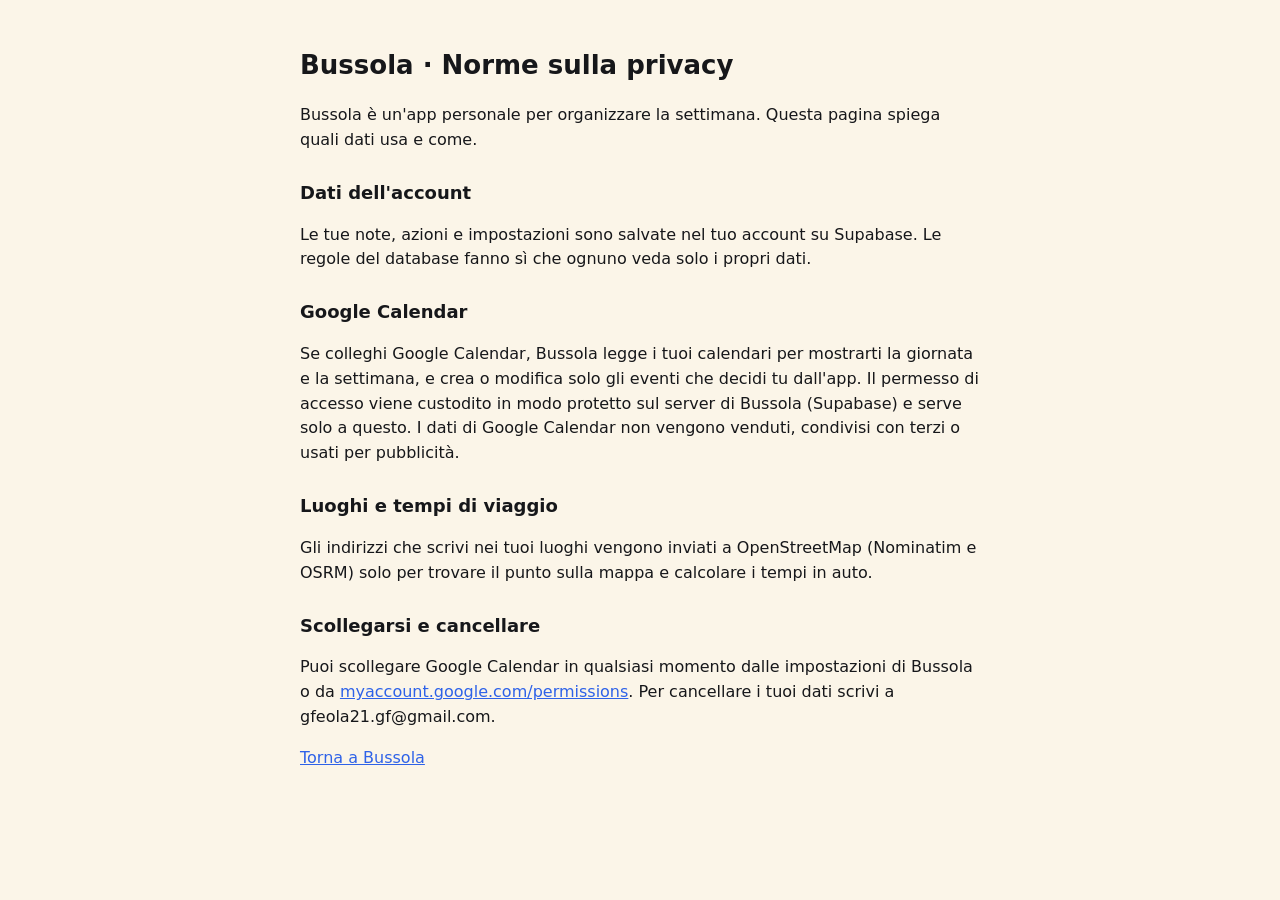
<file: privacy.html>
<!doctype html>
<!-- privacy.html — le norme sulla privacy di Bussola (richieste da Google per il collegamento a Google Calendar). -->
<html lang="it">
<head>
  <meta charset="utf-8">
  <meta name="viewport" content="width=device-width, initial-scale=1">
  <title>Bussola · Privacy</title>
  <style>
    body { font: 16px/1.55 system-ui, sans-serif; max-width: 680px; margin: 0 auto; padding: 28px 18px 60px; color: #16171A; background: #FBF5E8; }
    h1 { font-size: 26px; } h2 { font-size: 18px; margin-top: 26px; }
    a { color: #2E62E8; }
  </style>
</head>
<body>
  <h1>Bussola · Norme sulla privacy</h1>
  <p>Bussola è un'app personale per organizzare la settimana. Questa pagina spiega quali dati usa e come.</p>
  <h2>Dati dell'account</h2>
  <p>Le tue note, azioni e impostazioni sono salvate nel tuo account su Supabase. Le regole del database fanno sì che ognuno veda solo i propri dati.</p>
  <h2>Google Calendar</h2>
  <p>Se colleghi Google Calendar, Bussola legge i tuoi calendari per mostrarti la giornata e la settimana, e crea o modifica solo gli eventi che decidi tu dall'app. Il permesso di accesso viene custodito in modo protetto sul server di Bussola (Supabase) e serve solo a questo. I dati di Google Calendar non vengono venduti, condivisi con terzi o usati per pubblicità.</p>
  <h2>Luoghi e tempi di viaggio</h2>
  <p>Gli indirizzi che scrivi nei tuoi luoghi vengono inviati a OpenStreetMap (Nominatim e OSRM) solo per trovare il punto sulla mappa e calcolare i tempi in auto.</p>
  <h2>Scollegarsi e cancellare</h2>
  <p>Puoi scollegare Google Calendar in qualsiasi momento dalle impostazioni di Bussola o da <a href="https://myaccount.google.com/permissions">myaccount.google.com/permissions</a>. Per cancellare i tuoi dati scrivi a gfeola21.gf@gmail.com.</p>
  <p><a href="./">Torna a Bussola</a></p>
</body>
</html>
</file>
